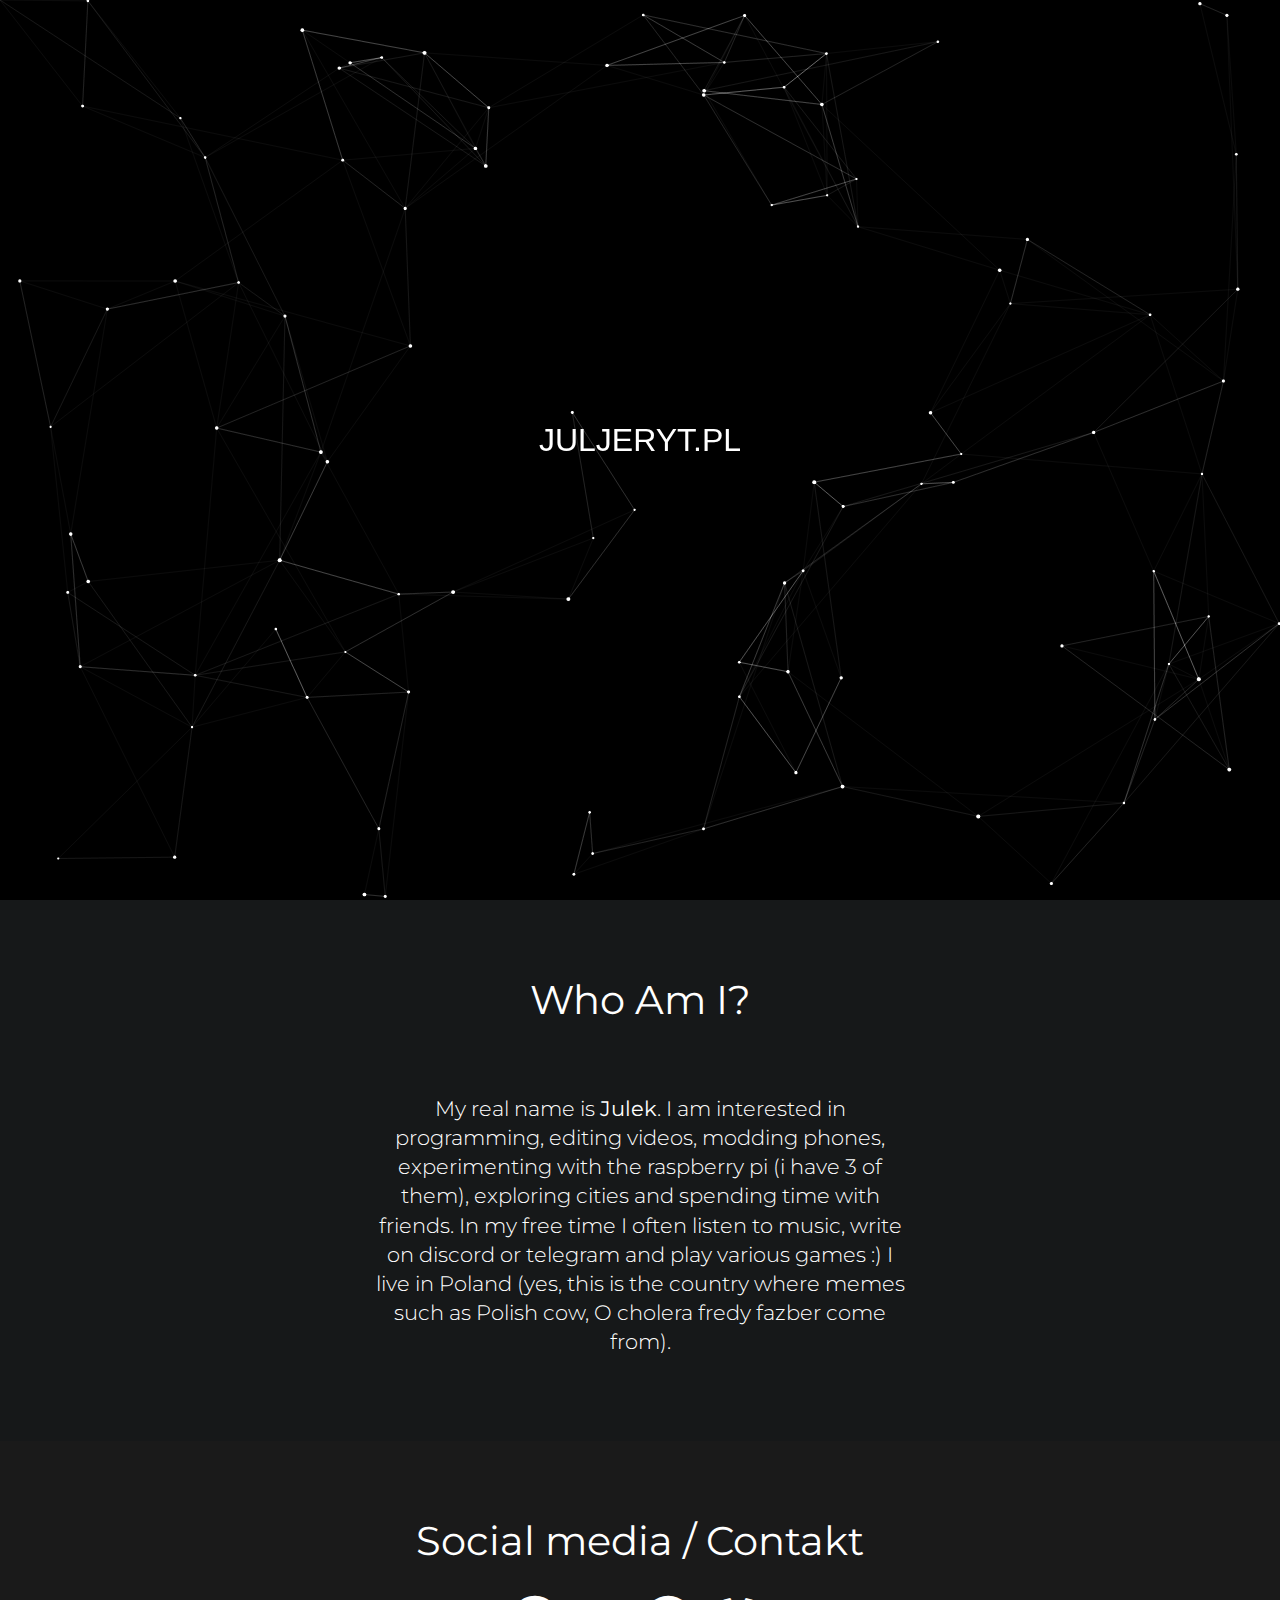
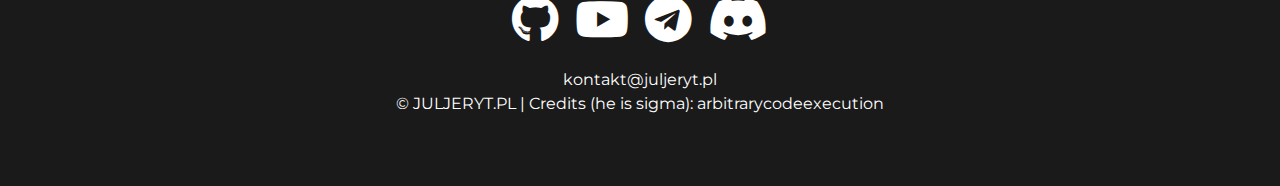
<file: index.html>
<!DOCTYPE html>
<html>

<head>

    <meta charset="UTF-8" />
    <meta name="description" content="juljeryt.pl" />
    <meta name="author" content="jujerwtf"/>
    <meta property="og:description" content="site by @juljeryt"/>
    <meta property="og:type" content="site" />
    <meta property="og:title" content="juljeryt.pl" />
    <meta name="viewport" content="width=device-width, initial-scale=1.0, maximum-scale=1.0, user-scalable=no" />
    <link rel="preconnect" href="https://fonts.googleapis.com">
    <link rel="preconnect" href="https://fonts.gstatic.com" crossorigin>
    <link rel="stylesheet" href="https://fonts.googleapis.com/css2?family=Montserrat:ital,wght@0,100;0,300;0,400;0,500;0,600;0,700;1,200&display=swap">
    <link rel="stylesheet" href="https://unpkg.com/swiper/swiper-bundle.min.css">
    <link rel="stylesheet" type="text/css" href="assets/css/lib/tailwind.min.css" />
    <link rel="stylesheet" href="https://use.fontawesome.com/releases/v5.0.6/css/all.css">

    <link rel="stylesheet" type="text/css" href="assets/css/style.css" />
    <script src="assets/lang.js"></script>

<body oncontextmenu="return false;">
    <script>

      document.onkeydown = function (e) {
          if (event.keyCode == 123) {
            window.location.href = "https://juljeryt.pl/embeds/rick.mp4";
          }
          if (e.ctrlKey && e.shiftKey && (e.keyCode == 'I'.charCodeAt(0) || e.keyCode == 'i'.charCodeAt(0))) {
            window.location.href = "https://juljeryt.pl/embeds/rick.mp4";
          }
          if (e.ctrlKey && e.shiftKey && (e.keyCode == 'C'.charCodeAt(0) || e.keyCode == 'c'.charCodeAt(0))) {
            window.location.href = "https://juljeryt.pl/embeds/rick.mp4";
          }
          if (e.ctrlKey && e.shiftKey && (e.keyCode == 'J'.charCodeAt(0) || e.keyCode == 'j'.charCodeAt(0))) {
            window.location.href = "https://juljeryt.pl/embeds/rick.mp4";
          }
          if (e.ctrlKey && (e.keyCode == 'U'.charCodeAt(0) || e.keyCode == 'u'.charCodeAt(0))) {
            window.location.href = "https://juljeryt.pl/embeds/rick.mp4";
          }
          if (e.ctrlKey && (e.keyCode == 'S'.charCodeAt(0) || e.keyCode == 's'.charCodeAt(0))) {
            window.location.href = "https://juljeryt.pl/embeds/rick.mp4";
          }
      }
  </script>
    <script type="text/javascript" src="assets/js/app.js"></script>
    <script type="text/javascript" src="assets/js/title.js"></script>

    <div id="start">
        <table class="box consolas-font">
            <tbody>
                <tr><td><span id="line1"></span></td></tr>
                <tr><td><span id="line2"></span></td></tr>
                <tr><td><span id="line3 space"></span></td></tr>
                <tr><td><span id="line4"></span></td></tr>
            </tbody>
        </table>
        <button class="text-2xl absolute right-0 bottom-0 bg-gray-700 p-2 rounded-md" id="skip-intro" onclick="skipIntro()"></button>
    </div>
    
    <div id="hiddenBox" style="display:none">
        <section id="main">
            <div class="container h-screen consolas-font">
                <canvas class="w-screen" id="canvas"></canvas>
                <div class="header-text">
                    <h1 class="brand-header ">JULJERYT.PL</h1>
                    <p class="mt-5 mb-5"><span id="brand"></span></p>                
                </div>
            </div>
        </section>
        
        <section id="whoAmI" class="bg-dark-cyan-blue">
            <div class="grid grid-cols-4 grid-rows-1 gap-16">
                <div class="col-span-4 text-center text-xl">
                    <h1 id="whoami-title"></h1>
                </div>
                <div class="md:col-span-2 md:col-start-2 col-span-4 content-text text-center">
                    <p id="description"></p>
                </div>
            </div>
        </section>

        <section id="contact" class="bg-dark-blue">
            <div class="text-center text-xl">
                <h1 id="social-title"></h1>
            </div>
            <div class="grid grid-cols-1 grid-rows-1 gap:8 mt-6 text-center">
                <div class="col-span-1">
                    <div class="contact-socials justify-center">
                        <a href="https://github.com/JULJERYT"><i class="fab fa-github mr-3"></i></a>
                        <a href="https://www.youtube.com/@juljeryt"><i class="fab fa-youtube mr-3"></i></a>
                        <a href="https://t.me/juljeryt"><i class="fab fa-telegram mr-3"></i></a>
                        <i class="fab fa-discord" onclick="showDiscord()"></i>
                    </div>
                </div>
                <div class="col-span-1 mt-6" id="discordNameDiv" style="display:none">
                    <p class="cursor-pointer" id="discordName" onclick="copyDiscord()">JULJERYT</p>
                    <p class="copy-info" id="copyInfo"></p>
                </div>
                <div class="col-span-1 mt-6">
                    <a href="mailto:kontakt@juljeryt.pl" target="_blank">kontakt@juljeryt.pl</a>
                </div>
            </div>
            <p id="copyright"></p>
        </section>
    </div>

    <script src="https://cdn.jsdelivr.net/npm/swiper@11/swiper-bundle.min.js"></script>
    <script src="assets/js/lib/jquery-3.1.1.min.js"></script>
    <script src="assets/js/lib/jquery.marquee.min.js"></script>
    <script src="assets/js/lib/jquery.cookie.min.js"></script>
    <script src="assets/js/lib/typed.min.js"></script>
    <script src="assets/js/portfolio.js"></script>
    <script src="assets/js/slider.js"></script>
    
</body>
</html>
</file>
<file: assets/css/style.css>
* {
	padding: 0;
	margin: 0;
	
}

html {
    cursor: url('http://juljeryt.pl/embeds/arrow.png'), default;
    font-family: 'Montserrat', sans-serif;

}

h1{
    font-size:2em;
}

a {
	color: #fff;
	text-decoration: none
}

body {
	overflow-x: hidden;
}

td {
	padding: 3px
}

.box{
	background-color: #000
}

body, input{
    color: #fff;
	background-color: #000
}

.box {
	padding: 15px;
	width: 100%;
	height: 100%;
	overflow: auto
}

.header-text{
    top:50%;
    left:50%;
    transform:translate(-50%, -50%);
    position:absolute;
    text-align: center;;
}


.content-text{
    font-size: 1.3em;
    line-height: 1.4em;
    margin-bottom: 15px;
    font-weight: 300;
    text-align: center;
    justify-content: center;
}

.marquee-container{
    height:100%;
    width:100%;
}

#whoAmI, #clients, #skills, #contact{
    padding:70px;
}

.bg-dark-cyan-blue{
    background-color: #161819;
}

.bg-dark-blue{
    background-color: #1a1a1a;
}

.bg-dark-green{
    background-color: #d10d0d;
}

.consolas-font{
    font-family: consolas, sans-serif
}

.swiper-container {
    width: 100%;
    padding-top: 50px;
    padding-bottom: 50px;
}

.swiper-slide {
    background-position: center;
    background-size: cover;
    min-height:300px;
} 

.swiper-slide img{
    width:100%;
}

.contact-socials i{
    font-size:48px;
}

.contact-socials i:hover{
    color:blue
}

#copyright {
    text-align: center;
  }

@media (max-width: 1200px) {
    .swiper-slide {
    min-height: 150px; 
    }
  }

@media (max-width: 900px) {
        .swiper-slide {
        min-height: 150px; 
        }
  }

@media (max-width: 640px) {
    .swiper-slide {
        min-height: 250px; 
    }
}

@media (max-width: 480px) {
    .swiper-slide {
        min-height: 150px; 
    }

    #whoAmI, #clients, #skills, #contact{
        padding:70px 30px;
    }
}
</file>
